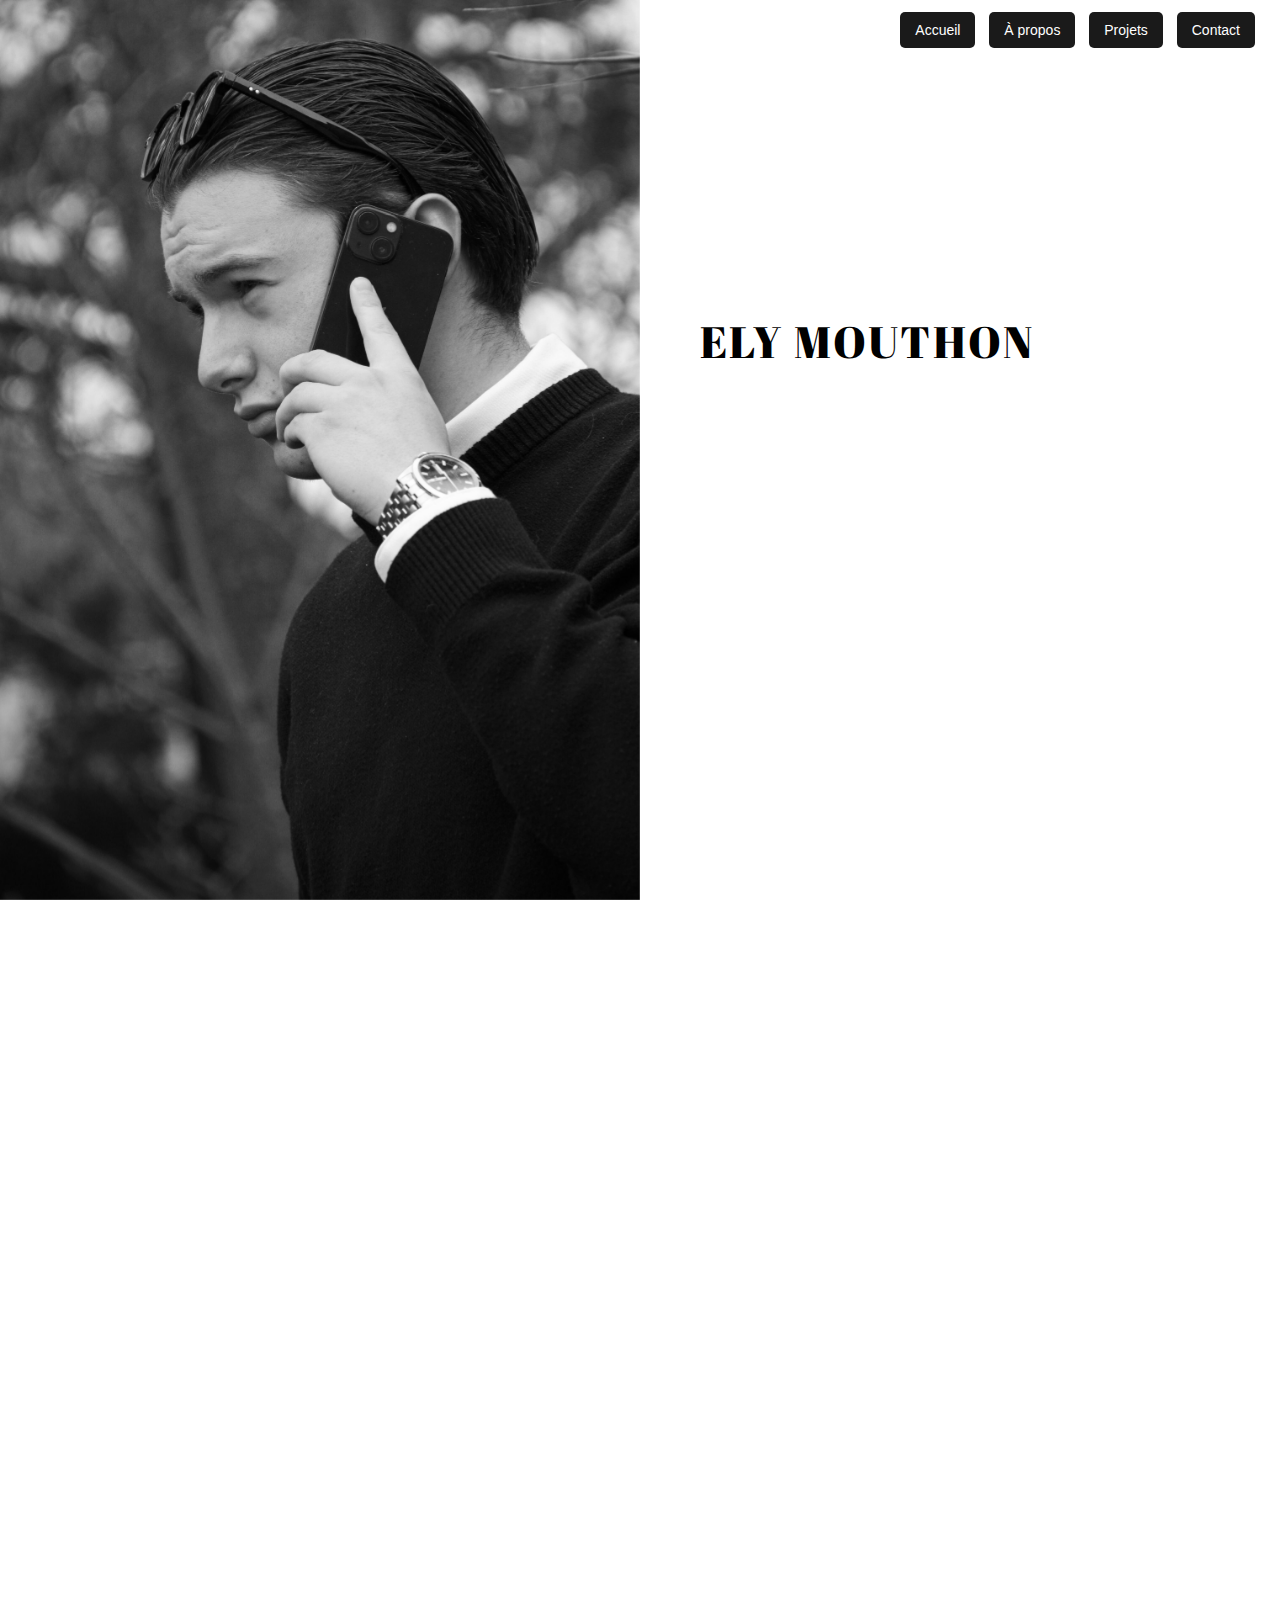
<file: emouthon/index.html>
<!doctype html>

<html lang="en">
   
   
    <head>
       
       
        <!-- META -->
        <meta charset="utf-8">
        <meta name="robots" content="noodp">
        <meta name="viewport" content="width=device-width, initial-scale=1, maximum-scale=1, user-scalable=no">
       
        <!-- PAGE TITLE -->
        <title>portfolio</title>
       
        <!-- FAVICON -->
        <link rel="shortcut icon" href="assets/img/favicon.png">
       
        <!-- FONTS -->
        <link href="https://fonts.googleapis.com/css?family=Abril+Fatface%7CArapey&amp;subset=latin-ext" rel="stylesheet">
       
        <!-- STYLESHEETS -->
        <link rel="stylesheet" type="text/css" href="assets/css/plugins.css">
        <link rel="stylesheet" type="text/css" href="assets/css/main.css">
        
        
    </head>

   
    <body>
        <!-- NAVIGATION -->
        <nav class="menu">
            <a href="#intro" class="nav-button">Accueil</a>
            <a href="#about" class="nav-button">À propos</a>
            <a href="#work" class="nav-button">Projets</a>
            <a href="#contact" class="nav-button">Contact</a>
        </nav>
<!-- /NAVIGATION -->

       
        <!-- PRELOADER -->
        <div class="preloader">
           
            <div class="spinner"></div>
            
        </div>
        <!-- /PRELOADER -->
    
        
        <!-- IMAGE CONTAINER -->
        <div class="image-container">
           
            <div class="background-img"></div>

        </div>
        <!-- /IMAGE CONTAINER -->


        <!-- CONTENT AREA -->
        <div class="content-area">


            <!-- CONTENT AREA INNER --> 
            <div class="content-area-inner">


                <!-- INTRO -->
                <section id="intro">


                    <!-- CONTAINER MID -->
                    <div class="container-mid">

                       
                        <!-- ANIMATION CONTAINER -->
                        <div class="animation-container animation-fade-down" data-animation-delay="0">
                        
                            <h1>ELY MOUTHON</h1>
                        
                        </div>
                        <!-- /ANIMATION CONTAINER -->
                        
                        
                        <!-- ANIMATION CONTAINER -->
                        <div class="animation-container animation-fade-left" data-animation-delay="300">
                           
                            <p class="subline">Étudiant en première année de BUT Science des données</p>
                            
                        </div>
                        <!-- /ANIMATION CONTAINER -->
                        
                        
                        <!-- ANIMATION CONTAINER -->
                        <div class="animation-container animation-fade-up" data-animation-delay="600">
                           
                            <a href="#about" class="smooth-scroll">Lire plus<i class="fa fa-angle-down" aria-hidden="true"></i></a>
                            
                        </div>
                        <!-- /ANIMATION CONTAINER -->


                    </div>
                    <!-- /CONTAINER MID -->


                </section>
                <!-- /INTRO -->


                <!-- ABOUT -->
                <section id="about">


                    <h3 class="headline scroll-animated-from-right">À propos de moi.</h3>
                    
                    <p class="scroll-animated-from-right">      Bonjour, je m'appelle Ely MOUTHON, je viens de Bretagne proche de Lorient et  je suis actuellement en première année de BUT Science des Données à l’IUT de Niort, rattaché à l’Université de Poitiers. Avant d’intégrer cette formation, j’ai obtenu un Baccalauréat Général avec les spécialités Mathématiques et Numérique & Sciences Informatiques. Depuis toujours, l’informatique m’attire : je l’ai rapidement considérée comme une discipline naturelle pour moi, ce qui m’a naturellement orienté vers un cursus dans ce domaine.</p>

                    <p class="scroll-animated-from-right">Initialement, je m’orientais vers un BUT Réseaux et Télécommunications, un programme qui suscitait beaucoup d’intérêt de ma part. Cependant, au fil des échanges et des découvertes, j’ai été captivé par un autre univers : celui de la data. C’est un domaine riche, aux applications multiples, qui offre des perspectives variées dans de nombreux secteurs. Dès la terminale, j’avais eu l’occasion de manipuler le langage SQL et d’explorer les bases de données, ce qui m’a tout de suite passionné.</p>

                    <p class="scroll-animated-from-right">Au cours de cette première année en BUT, j’ai renforcé mes compétences en matière de traitement et d’analyse de données à travers l’utilisation de divers outils comme Excel, Power BI ou encore Sphinx. J’ai également approfondi plusieurs langages de programmation, dont Python, R, SQL, SAS et VBA.</p>

                    <p class="scroll-animated-from-right">Sur le plan personnel, je suis de nature calme et réfléchie. J’apprécie le travail en équipe et m’intègre facilement dans un groupe. En dehors de mes études, je suis très actif : j’ai pratiqué le tennis pendant deux ans et le football pendant une dizaine d’années. Je me fixe régulièrement de nouveaux objectifs, comme celui que je poursuis actuellement : courir un marathon. Par ailleurs, je joue du piano en autodidacte depuis trois ans et je suis passionné de cinéma. Ces activités me permettent de garder un bon équilibre entre rigueur académique et épanouissement personnel.</p>

                    <p class="scroll-animated-from-right">Pour la suite de mon parcours, je souhaite me spécialiser en visualisation et conception d’outils décisionnels, un domaine en parfaite cohérence avec mon intérêt pour l’informatique et la donnée. À terme, j’envisage de poursuivre mes études avec un master afin d’approfondir encore mes connaissances.</p>
                </section>
                <!-- /ABOUT -->
                
                
                <!-- SERVICE -->
                <section id="service">

                    <h3 class="headline scroll-animated-from-right">Bilan personnel</h3>
    
                    <!-- SERVICE LIST -->
                    <ul class="services-list">
                        <li class="scroll-animated-from-right">
                            <i class="fa fa-pencil-square-o" aria-hidden="true"></i>
                            <a href="bilan.pdf" download>Téléchargez mon bilan personnel</a>
                        </li>
                    </ul>
                    <!-- /SERVICE LIST -->

                </section>
                <!-- /SERVICE -->

                
                
                <!-- WORK -->
                <section id="work">


                    <h3 class="headline scroll-animated-from-right">Projets</h3>
                    
                    
                    <!-- SHOWCASE -->
                    <div class="showcase">
                       
                       
                        <!-- ITEM -->
                        <div class="item scroll-animated-from-right">
                          
                          
                            <!-- LIGHTBOX LINK -->
                            <a href="#" data-featherlight="#item-1-lightbox">
                            
                            
                                <!-- INFO -->
                                <div class="info">


                                    <!-- CONTAINER MID -->
                                    <div class="container-mid">

                                        <h5>Conception et implémentation d'une base de
                                            données</h5>
                                        <p>Python / SQL</p>

                                    </div>
                                    <!-- /CONTAINER MID -->


                                </div>
                                <!-- /INFO -->


                                <div class="background-image" style="background-image: url(assets/img/work/item-1.jpg)"></div>

                           
                            </a>
                            <!-- /LIGHTBOX LINK -->
                            
                            
                            <!-- LIGHTBOX -->
                            <div id="item-1-lightbox" class="work-lightbox">
                               
                               
                                <img class="img-responsive" src="assets/img/work/item-1.jpg" alt="image">
                                
                                <h3>Conception et implémentation d'une base de
                                    données</h3>
                                <p class="subline">Python / SQL</p>
                                
                                <p>Projet de base de données pour la coopérative de sel marin de l’île de Ré, visant à gérer les entrées, traitements et ventes de gros sel et de fleur de sel. Conception du modèle, implémentation SQL, requêtes optimisées et documentation. Compétences développées : bases de données, optimisation, travail en équipe.</p>
                                
                                
                            </div>
                            <!-- /LIGHTBOX -->
                            
                            
                        </div>
                        <!-- /ITEM -->
                        
                        
                        <!-- ITEM -->
                        <div class="item scroll-animated-from-right">
                          
                          
                            <!-- LIGHTBOX LINK -->
                            <a href="#" data-featherlight="#item-2-lightbox">
                            
                            
                                <!-- INFO -->
                                <div class="info">


                                    <!-- CONTAINER MID -->
                                    <div class="container-mid">

                                        <h5>Régression sur des données réelles</h5>
                                        <p>RStudio / Excel</p>

                                    </div>
                                    <!-- /CONTAINER MID -->


                                </div>
                                <!-- /INFO -->


                                <div class="background-image" style="background-image: url(assets/img/work/item-2.jpg)"></div>

                           
                            </a>
                            <!-- /LIGHTBOX LINK -->
                            
                            
                            <!-- LIGHTBOX -->
                            <div id="item-2-lightbox" class="work-lightbox">
                               
                               
                                <img class="img-responsive" src="assets/img/work/item-2.jpg" alt="image">
                                
                                <h3>Régression sur des données réelles</h3>
                                <p class="subline">RStudio / Excel</p>
                                
                                <p>prédiction du prix de vente de biens immobiliers dans les Deux-Sèvres en 2023-2024 à partir de données issues de fichiers CSV. Analyse exploratoire, modélisation manuelle sans fonctions prédéfinies, optimisation du modèle et soumission des prédictions. Compétences développées : modélisation statistique, rigueur méthodologique, maîtrise du langage R.</p>
                                
                                
                            </div>
                            <!-- /LIGHTBOX -->
                            
                            
                        </div>
                        <!-- /ITEM -->
                        
                        
                        <!-- ITEM -->
                        <div class="item scroll-animated-from-right">
                          
                          
                            <!-- LIGHTBOX LINK -->
                            <a href="#" data-featherlight="#item-3-lightbox">
                            
                            
                                <!-- INFO -->
                                <div class="info">


                                    <!-- CONTAINER MID -->
                                    <div class="container-mid">

                                        <h5>Apprendre en situation la production de
                                            données en entreprise.</h5>
                                        <p>Excel / Word</p>

                                    </div>
                                    <!-- /CONTAINER MID -->


                                </div>
                                <!-- /INFO -->


                                <div class="background-image" style="background-image: url(assets/img/work/item-3.jpg)"></div>

                           
                            </a>
                            <!-- /LIGHTBOX LINK -->
                            
                            
                            <!-- LIGHTBOX -->
                            <div id="item-3-lightbox" class="work-lightbox">
                               
                               
                                <img class="img-responsive" src="assets/img/work/item-3.jpg" alt="image">
                                
                                <h3>Apprendre en situation la production de
                                    données en entreprise.</h3>
                                <p class="subline">Excel / Word</p>
                                
                                <p>Analyse de données socio-économiques issues de l’INSEE sur 23 communes des Hautes-Alpes. Collecte, exploitation et valorisation des taux de chômage pour en dégager les écarts et tendances locales. Compétences mobilisées : autonomie, rigueur analytique, organisation dans la production de données en contexte professionnel.</p>
                                
                                
                            </div>
                            <!-- /LIGHTBOX -->
                            
                            
                        </div>
                        <!-- /ITEM -->
                        
                        
                        <!-- ITEM -->
                        <div class="item scroll-animated-from-right">
                          
                          
                            <!-- LIGHTBOX LINK -->
                            <a href="#" data-featherlight="#item-4-lightbox">
                            
                            
                                <!-- INFO -->
                                <div class="info">


                                    <!-- CONTAINER MID -->
                                    <div class="container-mid">

                                        <h5>Création d'un reporting</h5>
                                        <p>Excel / VBA</p>

                                    </div>
                                    <!-- /CONTAINER MID -->


                                </div>
                                <!-- /INFO -->


                                <div class="background-image" style="background-image: url(assets/img/work/item-4.jpg)"></div>

                           
                            </a>
                            <!-- /LIGHTBOX LINK -->
                            
                            
                            <!-- LIGHTBOX -->
                            <div id="item-4-lightbox" class="work-lightbox">
                               
                               
                                <img class="img-responsive" src="assets/img/work/item-4.jpg" alt="image">
                                
                                <h3>Création d'un reporting</h3>
                                <p class="subline">Excel / VBA</p>
                                
                                <p>Création d’un outil de gestion des notes sous Excel pour le BUT SD1 : saisie, modification, tableau de bord dynamique et automatisation des décisions de jury selon des règles de gestion précises. Utilisation des fonctionnalités avancées d’Excel et de VBA. Compétences mobilisées : organisation, rigueur, maîtrise d’Excel, conception d’outils de reporting.</p>
                                
                                
                            </div>
                            <!-- /LIGHTBOX -->
                            
                            
                        </div>
                        <!-- /ITEM -->
                        
                        
                    </div>
                    <!-- /SHOWCASE -->


                </section>
                <!-- /WORK -->
                
                
                <!-- CONTACT -->
                <section id="contact">

                    <h3 class="headline scroll-animated-from-right">Contact</h3>
    
                    <!-- CONTACT LIST -->
                        <ul class="contact-list">
                            <li class="scroll-animated-from-right"><i class="fa fa-mobile" aria-hidden="true"></i>07 87 50 50 82</li>
                            <li class="scroll-animated-from-right"><i class="fa fa-envelope-o" aria-hidden="true"></i>ely.mouthon@etu.univ-poitiers.fr</li>
                            <li class="scroll-animated-from-right">
                                <i class="fa fa-file-pdf-o" aria-hidden="true"></i>
                                <a href="cv ely mouthon.pdf" download>Téléchargez mon CV</a>
                            </li>
                        </ul>
                    <!-- /CONTACT LIST -->

                </section>
                <!-- /CONTACT -->

                
                
                <!-- FOOTER -->
                <section id="footer">
                
                   
                    <!-- SOCIAL ICONS -->
                    <ul class="social-icons scroll-animated-from-right">
                       
                       
                        <li><a href="https://www.linkedin.com/in/ely-mouthon-880505337/"><i class="fa fa-linkedin" aria-hidden="true"></i></a></li>
                        
                        
                    </ul>
                    <!-- /SOCIAL ICONS -->
                    

                    <!-- <p class="scroll-animated-from-right">© 2017 Your Brand | Design by <a href="https://templatefoundation.com">Template Foundation</a></p> -->


                </section>
                <!-- /FOOTER -->


            </div>
            <!-- /CONTENT AREA INNER -->


        </div>
        <!-- /CONTENT AREA -->
        
        
        <!-- JAVASCRIPTS -->
        <script type="text/javascript" src="assets/js/plugins.js"></script>
        <script type="text/javascript" src="assets/js/main.js"></script>
        

        
            </script>
            
            



    </body> 
    
    
</html>
</file>
<file: emouthon/assets/css/main.css>
/******************************************************************


	------------------------
	-- TABLE OF CONTENTS --
	------------------------
	
	--  01. Basic
	--  02. Preloader
    --  03. Image Container
    --  04. Content Area
    --  05. Content Area --> Intro
    --  06. Content Area --> About
    --  07. Content Area --> Service
    --  08. Content Area --> Work
    --  09. Content Area --> Contact
    --  10. Content Area --> Footer
 
 
 ******************************************************************/




/** 1. Basic
*******************************************************************/

html
{
    font-size: 10px;
}

body



.menu {
    position: absolute;
    top: 20px;
    right: 20px;
    z-index: 1000;
}
.menu a {
    color: white;
    background: rgba(0, 0, 0, 0.899);
    padding: 10px 15px;
    margin: 5px;
    text-decoration: none;
    border-radius: 5px;
}
.menu a:hover {
    background: rgba(255, 255, 255, 0.7);
    color: black;
}



h1,
h2,
h3,
h4,
h5,
h6
{
    font-family: 'Abril Fatface', cursive;
    font-weight: normal;

    letter-spacing: .05em;

    color: #000;;
}

h1
{
    font-size: 4.4rem;
}

h2
{
    font-size: 3.9rem;
}

h3
{
    font-size: 3.4rem;
}

h4
{
    font-size: 2.9rem;
}

h5
{
    font-size: 2.4rem;
}

h6
{
    font-size: 1.9rem;
}

p
{
    font-size: 1.8rem;
}

a,
a:hover,
a:focus
{
    cursor: pointer;
    -webkit-transition: all 300ms ease;
         -o-transition: all 300ms ease;
            transition: all 300ms ease;
    text-decoration: none;
}

a:hover
{
    color: #111;
}

@media (max-width:600px)
{
    html
    {
        font-size: 8px;
    }
}

@media (max-width:500px)
{
    html
    {
        font-size: 7px;
    }
}



/** 2. Preloader
*******************************************************************/

.preloader
{
    position: fixed;
    z-index: 100000;
    bottom: 0;
    left: 0;

    overflow: hidden;

    width: 100%;
    height: 100%;

    background: #fff;
}

.preloader.hide-preloader
{
    height: 0;
    
    -webkit-transition: .7s ease .3s;
         -o-transition: .7s ease .3s;
            transition: .7s ease .3s;
}

.preloader .spinner
{
    position: absolute;
    top: 50%;
    left: 50%;

    display: block;

    width: 50px;
    height: 50px;
    margin-top: -25px;
    margin-left: -25px;

    -webkit-animation: spinner-pulse .6s infinite ease-in-out;
            animation: spinner-pulse .6s infinite ease-in-out;
    text-align: center;

    opacity: 1;
    border-radius: 100%;
    background-color: #111;
}

.preloader.hide-preloader .spinner
{
    opacity: 0;
    
    -webkit-transition: .3s ease;
         -o-transition: .3s ease;
            transition: .3s ease;
}

@-webkit-keyframes spinner-pulse
{
    0%
    {
        -webkit-transform: scale(0);
    }
    100%
    {
        -webkit-transform: scale(1.0);

        opacity: 0;
    }
}

@keyframes spinner-pulse
{
    0%
    {
        -webkit-transform: scale(0);
                transform: scale(0);
    }
    100%
    {
        -webkit-transform: scale(1.0);
                transform: scale(1.0);

        opacity: 0;
    }
}



/** 3. Image Container
*******************************************************************/

.image-container
{
    position: fixed;
    z-index: 10;
    top: 0;
    left: 0;

    width: 50%;
    height: 100%;
}

.image-container .background-img
{
    position: absolute;
    z-index: 1;
    top: 0;
    left: 0;

    width: 100%;
    height: 100%;

    -webkit-transition: opacity 1s ease;
         -o-transition: opacity 1s ease;
            transition: opacity 1s ease;

    background: url(../img/background.jpg);
    background-repeat: no-repeat;
    background-size: cover;
}

@media (max-width:1200px)
{
    .image-container
    {
        position: relative;
        z-index: 10;
        top: 0;
        left: 0;

        width: 100%;
        height: 100vh;
    }
}



/** 4. Content Area
*******************************************************************/

.content-area
{
    position: relative;
    left: 0;

    width: 100%;
}

.content-area .content-area-inner
{
    position: relative;
    left: 50%;
    
    width: 50%;
    padding: 0 20px;
    overflow-x: hidden;
}

.content-area .content-area-inner section
{
    max-width: 520px;
    margin: 0 auto 18vh auto;
}

.content-area .content-area-inner section:last-child
{
    margin-bottom: 10vh;
}

.content-area .content-area-inner section h3.headline
{
    margin-bottom: 1.2em;
}

@media (max-width:1200px)
{
    .content-area .content-area-inner
    {
        left: 0;

        width: 100%;
        padding: 0 20px;
    }
}



/** 5. Content Area --> Intro
*******************************************************************/


#intro
{
    position: relative;

    height: 100vh;
    margin-bottom: 0;
}

#intro .container-mid
{
    position: absolute;
    top: 50%;

    width: 100%;

    -webkit-transform: translateY(-50%);
        -ms-transform: translateY(-50%);
            transform: translateY(-50%);
}

#intro .container-mid p.subline
{
    font-size: 2.2rem;
    line-height: 1.6em;

    margin-top: 2em;
    margin-bottom: 2.2em;
}

#intro .container-mid a
{
    font-size: 2.4rem;
    line-height: 2.92em;

    position: relative;

    display: inline-block;
    overflow: hidden;

    padding: 0 2.6em;

    -webkit-transition: .2s ease;
         -o-transition: .2s ease;
            transition: .2s ease;

    color: #fff;
    border-radius: 100px;
    background: none;
}

#intro .container-mid a:before
{
    position: absolute;
    z-index: -1;
    top: 0;
    left: 0;

    width: 100%;
    height: 100%;

    content: '';

    border-radius: 100px;
    background: #111;
}

#intro .container-mid a:after
{
    position: absolute;
    z-index: -1;
    top: 0;
    left: 0;

    width: 0;
    height: 100%;

    content: '';
    -webkit-transition: .2s ease;
         -o-transition: .2s ease;
            transition: .2s ease;

    background: #008aff;
}

#intro .container-mid a:hover:after
{
    width: 100%;
}

#intro .container-mid a i
{
    font-size: .85em;

    margin-left: .7em;
}

#intro .animation-container
{
    -webkit-transition: .5s ease;
         -o-transition: .5s ease;
            transition: .5s ease;
}

#intro .animation-container.animation-fade
{
    opacity: 0;
}

#intro .animation-container.animation-fade.run-animation
{
    opacity: 1;
}

#intro .animation-container.animation-fade-up
{
    -webkit-transform: translateY(10vh);
        -ms-transform: translateY(10vh);
            transform: translateY(10vh);

    opacity: 0;
}

#intro .animation-container.animation-fade-up.run-animation
{
    -webkit-transform: translateY(0);
        -ms-transform: translateY(0);
            transform: translateY(0);

    opacity: 1;
}

#intro .animation-container.animation-fade-down
{
    -webkit-transform: translateY(-10vh);
        -ms-transform: translateY(-10vh);
            transform: translateY(-10vh);

    opacity: 0;
}

#intro .animation-container.animation-fade-down.run-animation
{
    -webkit-transform: translateY(0);
        -ms-transform: translateY(0);
            transform: translateY(0);

    opacity: 1;
}

#intro .animation-container.animation-fade-left
{
    -webkit-transform: translateX(10vh);
        -ms-transform: translateX(10vh);
            transform: translateX(10vh);

    opacity: 0;
}

#intro .animation-container.animation-fade-left.run-animation
{
    -webkit-transform: translateX(0);
        -ms-transform: translateX(0);
            transform: translateX(0);

    opacity: 1;
}

#intro .animation-container.animation-fade-right
{
    -webkit-transform: translateX(-10vh);
        -ms-transform: translateX(-10vh);
            transform: translateX(-10vh);

    opacity: 0;
}

#intro .animation-container.animation-fade-right.run-animation
{
    -webkit-transform: translateX(0);
        -ms-transform: translateX(0);
            transform: translateX(0);

    opacity: 1;
}

@media (max-width:1200px)
{
    #intro
    {
        height: auto;
    }

    #intro .container-mid
    {
        position: relative;
        top: 0;

        margin: 15vh 0;

        -webkit-transform: translate(0);
            -ms-transform: translate(0);
                transform: translate(0);
    }
}



/** 6. Content Area --> About
*******************************************************************/

#about {
    max-width: 900px;        /* Limite la largeur du bloc */
    margin: 0 auto;          /* Centre horizontalement */
    padding: 40px 20px;      /* Espace autour du contenu */
    text-align: justify;     /* Texte justifié (aligné des deux côtés) */
    font-size: 1.1rem;       /* Confort de lecture */
}

#about p {
    line-height: 1.8em;      /* Hauteur de ligne pour lisibilité */
    margin-bottom: 3em;      /* Plus d’espace entre les paragraphes */
}

#about p:last-child {
    margin-bottom: 0;        /* Pas de marge après le dernier paragraphe */
}



/** 7. Content Area --> Service
*******************************************************************/

#service .services-list
{
    margin-bottom: 0;
    padding: 0;

    list-style: none;
}

#service .services-list li
{
    font-size: 2.4rem;
    line-height: 3.4em;
}

#service .services-list li i
{
    font-size: 2rem;
    line-height: 3em;

    width: 3em;
    height: 3em;
    margin-right: 1.5em;

    text-align: center;

    color: #fff;
    border-radius: 100px;
    background: #111;
}



/** 8. Content Area --> Work
*******************************************************************/

#work .showcase .item
{
    position: relative;

    overflow: hidden;

    width: 100%;
    height: 24rem;
    margin: 0;
    margin-bottom: 6vh;

    cursor: pointer;

    border-radius: 3rem;
    background: #111;
}

#work .showcase .item:last-child
{
    margin-bottom: 0;
}

#work .showcase .item .info
{
    position: absolute;
    z-index: 100;
    top: 0;
    left: 0;

    width: 0;
    height: 100%;

    -webkit-transition: .25s ease;
         -o-transition: .25s ease;
            transition: .25s ease;

    color: #fff;
    background: #008aff;
}

#work .showcase .item:hover .info
{
    width: 100%;
}

#work .showcase .item .info .container-mid
{
    position: absolute;
    top: 50%;
    left: 0;

    width: 100%;
    padding: 0 6rem;

    -webkit-transform: translateY(-50%);
        -ms-transform: translateY(-50%);
            transform: translateY(-50%);
}

#work .showcase .item .info .container-mid h5
{
    -webkit-transform: translateX(4vh);
        -ms-transform: translateX(4vh);
            transform: translateX(4vh);

    opacity: 0;
    color: #fff;
}

#work .showcase .item:hover .info .container-mid h5
{
    -webkit-transition: .2s ease .2s;
         -o-transition: .2s ease .2s;
            transition: .2s ease .2s;
    -webkit-transform: translateX(0);
        -ms-transform: translateX(0);
            transform: translateX(0);

    opacity: 1;
}

#work .showcase .item .info .container-mid p
{
    position: relative;

    padding-left: 2.7rem;

    -webkit-transform: translateX(4vh);
        -ms-transform: translateX(4vh);
            transform: translateX(4vh);
    letter-spacing: .025em;

    opacity: 0;
}

#work .showcase .item:hover .info .container-mid p
{
    -webkit-transition: .2s ease .3s;
         -o-transition: .2s ease .3s;
            transition: .2s ease .3s;
    -webkit-transform: translateX(0);
        -ms-transform: translateX(0);
            transform: translateX(0);

    opacity: 1;
}

#work .showcase .item .info .container-mid p:before
{
    position: absolute;
    top: 50%;
    left: 0;

    width: 1.1em;
    height: 1px;

    content: '';
    -webkit-transform: translateY(-50%);
        -ms-transform: translateY(-50%);
            transform: translateY(-50%);

    background: #fff;
}

#work .showcase .item .background-image
{
    position: absolute;
    top: 0;
    left: 0;

    width: 100%;
    height: 100%;

    background-repeat: no-repeat;
    background-position: center;
    background-size: cover;
}

.featherlight .featherlight-content
{
    max-height: 95%;
    padding: 0;

    border-bottom: 0;
}

.featherlight .featherlight-content  .featherlight-close-icon
{
    font-size: 2.4rem;
    line-height: 1em;

    top: .5em;
    right: .5em;

    width: 1em;

    outline: none !important;
}

.featherlight .featherlight-content .work-lightbox
{
    max-width: 1000px;
    padding: 6vh;

    text-align: center;
}

.featherlight .featherlight-content .work-lightbox img
{
    margin: 0 auto 4vh auto;
}

.featherlight .featherlight-content .work-lightbox p.subline
{
    margin-bottom: 1em;

    letter-spacing: .025em;
}

.featherlight .featherlight-content .work-lightbox p
{
    max-width: 520px;
    margin: 0 auto;
}



/** 9. Content Area --> Contact
*******************************************************************/

#contact .contact-list
{
    margin-bottom: 3.4em;
    padding: 0;

    list-style: none;
}

#contact .contact-list li
{
    font-size: 2.4rem;
    line-height: 2.4em;
}

#contact .contact-list li i
{
    line-height: 1.2em;

    width: 1.2em;
    height: 1.2em;
    margin-right: 1em;

    text-align: center;

    border-radius: 100px;
}

#contact #contact-form
{
    position: relative;
}

#contact #contact-form .fhp-input
{
    display: none;

    pointer-events: none;

    opacity: 0;
}

#contact #contact-form input,
#contact #contact-form textarea,
#contact #contact-form button
{
    font-size: 2rem;

    margin-bottom: 3.4vh;

    -webkit-transition: .4s ease;
         -o-transition: .4s ease;
            transition: .4s ease;

    color: #fff;
    border: none !important;
    border-radius: 34px;
    outline: none !important;
    background: #111;
    -webkit-box-shadow: none !important;
            box-shadow: none !important;
}

#contact #contact-form.success input,
#contact #contact-form.success textarea,
#contact #contact-form.success button
{
    line-height: 0;

    height: 0;
    margin: 0;
    padding: 0;

    opacity: 0;
}

#contact #contact-form input::-webkit-input-placeholder,
#contact #contact-form textarea::-webkit-input-placeholder
{
    color: #fff;
}

#contact #contact-form input:-ms-input-placeholder,
#contact #contact-form textarea:-ms-input-placeholder
{
    color: #fff;
}

#contact #contact-form input::placeholder,
#contact #contact-form textarea::placeholder
{
    color: #fff;
}

#contact #contact-form input.error,
#contact #contact-form textarea.error
{
    background: red;
}

#contact #contact-form input
{
    line-height: 3.2em;

    height: 3.2em;
    padding-right: 1.6em;
    padding-left: 1.6em;
}

#contact #contact-form textarea
{
    line-height: 1.7em;

    height: 8em;
    padding-top: .7em;
    padding-right: 1.6em;
    padding-left: 1.6em;
}

#contact #contact-form button
{
    line-height: 3.2em;

    position: relative;

    display: inline-block;
    overflow: hidden;

    width: auto;
    height: 3.2em;
    margin-bottom: 0;
    padding: 0 3.6em;

    background: none !important;
}

#contact #contact-form button:before
{
    position: absolute;
    z-index: -1;
    top: 0;
    left: 0;

    width: 100%;
    height: 100%;

    content: '';

    border-radius: 100px;
    background: #111;
}

#contact #contact-form button:after
{
    position: absolute;
    z-index: -1;
    top: 0;
    left: 0;

    width: 0;
    height: 100%;

    content: '';
    -webkit-transition: .2s ease;
         -o-transition: .2s ease;
            transition: .2s ease;

    background: #008aff;
}

#contact #contact-form button:hover:after
{
    width: 100%;
}

#contact #contact-form .success-message
{
    font-size: 2rem;
    line-height: 0;

    position: relative;
    bottom: 0;
    left: 0;

    height: 0;
    margin-top: -1.6em;
    padding: 0 2em;

    -webkit-transition: .2s ease;
         -o-transition: .2s ease;
            transition: .2s ease;
    pointer-events: none;

    opacity: 0;
    color: #fff;
    border-radius: 3em;
    background: limegreen;
}

#contact #contact-form.success .success-message
{
    line-height: 6em;

    height: 6em;

    pointer-events: all;

    opacity: 1;
}



/** 10. Content Area --> Footer
*******************************************************************/

#footer .social-icons
{
    padding: 0;

    list-style: none;
}

#footer .social-icons li
{
    font-size: 2rem;
    line-height: 3em;

    position: relative;

    display: inline-block;
    overflow: hidden;

    width: 3em;
    height: 3em;
    margin: 0;
    margin-right: 1em;

    text-align: center;

    color: #fff;
    border-radius: 100%;
    background: none;
}

#footer .social-icons li:before
{
    position: absolute;
    z-index: -1;
    top: 0;
    left: 0;

    width: 100%;
    height: 100%;

    content: '';

    border-radius: 100px;
    background: #111;
}

#footer .social-icons li:after
{
    position: absolute;
    z-index: -1;
    top: 0;
    left: 0;

    width: 0;
    height: 100%;

    content: '';
    -webkit-transition: .2s ease;
         -o-transition: .2s ease;
            transition: .2s ease;

    background: #008aff;
}

#footer .social-icons li:hover:after
{
    width: 100%;
}

#footer .social-icons li a
{
    font-size: inherit;

    display: block;

    color: #fff;
    border: none;
}

#footer p
{
    margin-top: 1.6em;
}

#footer p a
{
    color: #000;
    border-bottom: 1px solid #111;
}
</file>
